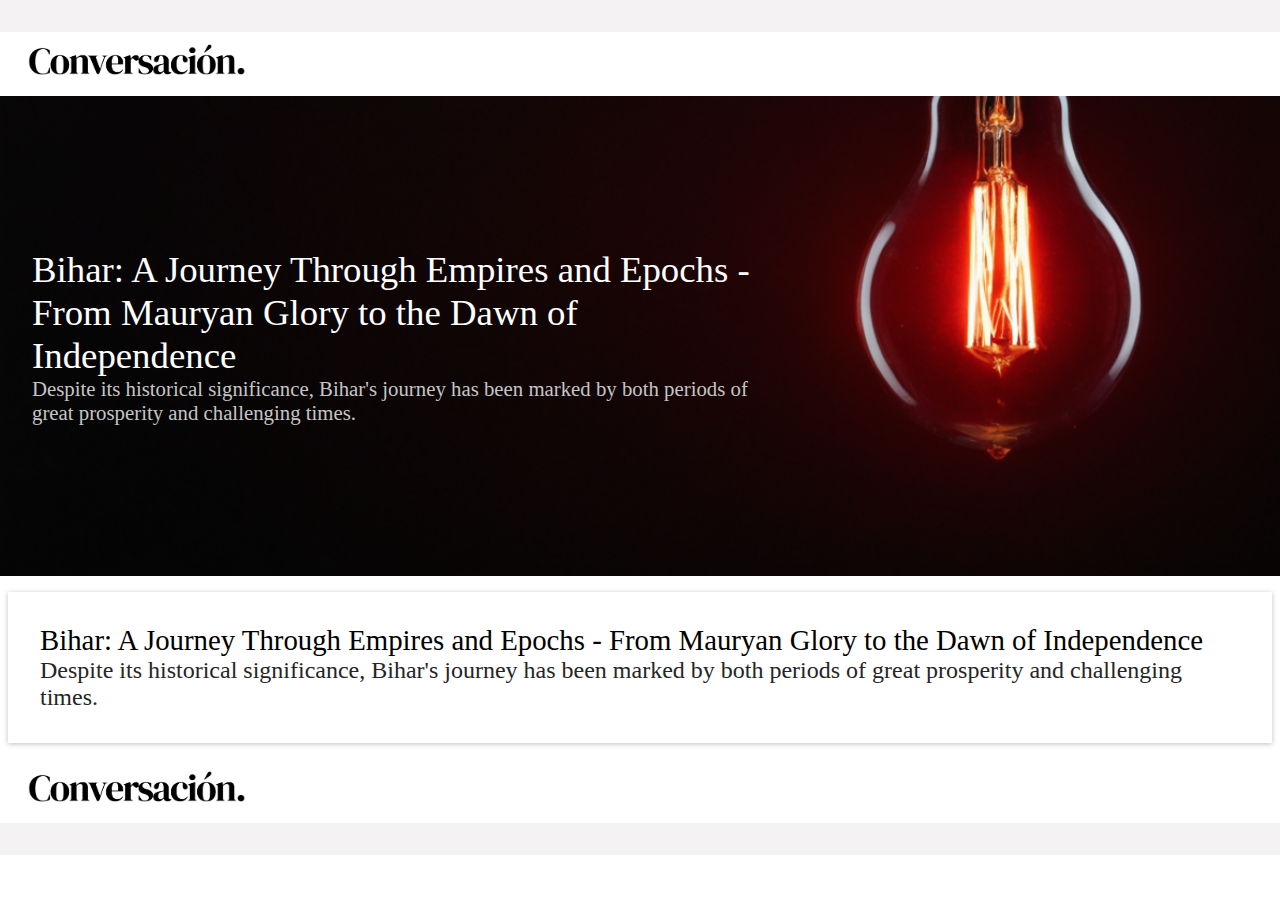
<file: index.html>
<!DOCTYPE html>
<html lang="en">

<head>
    <meta charset="UTF-8">
    <meta name="viewport" content="width=device-width, initial-scale=1.0">
    <link rel="stylesheet" href="https://cdnjs.cloudflare.com/ajax/libs/font-awesome/6.5.2/css/all.min.css"
        integrity="sha512-SnH5WK+bZxgPHs44uWIX+LLJAJ9/2PkPKZ5QiAj6Ta86w+fsb2TkcmfRyVX3pBnMFcV7oQPJkl9QevSCWr3W6A=="
        crossorigin="anonymous" referrerpolicy="no-referrer" />
    <link rel="stylesheet" href="style.css">
    <title>Conversación.</title>
    <link rel="icon" href="logo/logo-small/logo-without-bg-small.png" type="image/icon type">
</head>

<body>
    <div class="space-above"></div>
    <nav>
        <div class="logo">
            <a href="index.html" class="hre">
                <img src="logo/logo-big/logo-big.jpg" class="logo-img">
            </a>
        </div>
        <div class="github-profile">
            <a href="https://github.com/ashish6113" target="_blank">
                <i class="fa-brands fa-github"></i>
            </a>
        </div>
    </nav>
    <main>
        <div class="background">
            <a href="articles/1/article1.html">
                <div class="article">
                    <div class="heading">Bihar: A Journey Through Empires and Epochs - From Mauryan Glory to the Dawn of
                        Independence</div>
                    <div class="sub-heading">Despite its historical significance, Bihar's journey has been marked by
                        both periods of great prosperity and challenging times.</div>
                </div>
            </a>
        </div>
        <div class="table">
            <a href="articles/1/article1.html">
                <div class="article1">
                    <div class="heading-inner">Bihar: A Journey Through Empires and Epochs - From Mauryan Glory to the
                        Dawn
                        of Independence</div>
                    <div class="sub-heading-inner">Despite its historical significance, Bihar's journey has been marked
                        by
                        both periods of great prosperity and challenging times.</div>
                </div>
            </a>
        </div>
    </main>
    <footer>
        <nav>
            <div class="logo">
                <a href="index.html" class="hre">
                    <img src="logo/logo-big/logo-big.jpg" class="logo-img">
                </a>
            </div>
            <div class="github-profile">
                <a href="https://github.com/ashish6113" target="_blank">
                    <i class="fa-brands fa-github"></i>
                </a>
            </div>
        </nav>
        <div class="space-above"></div>
    </footer>
</body>

</html>
</file>
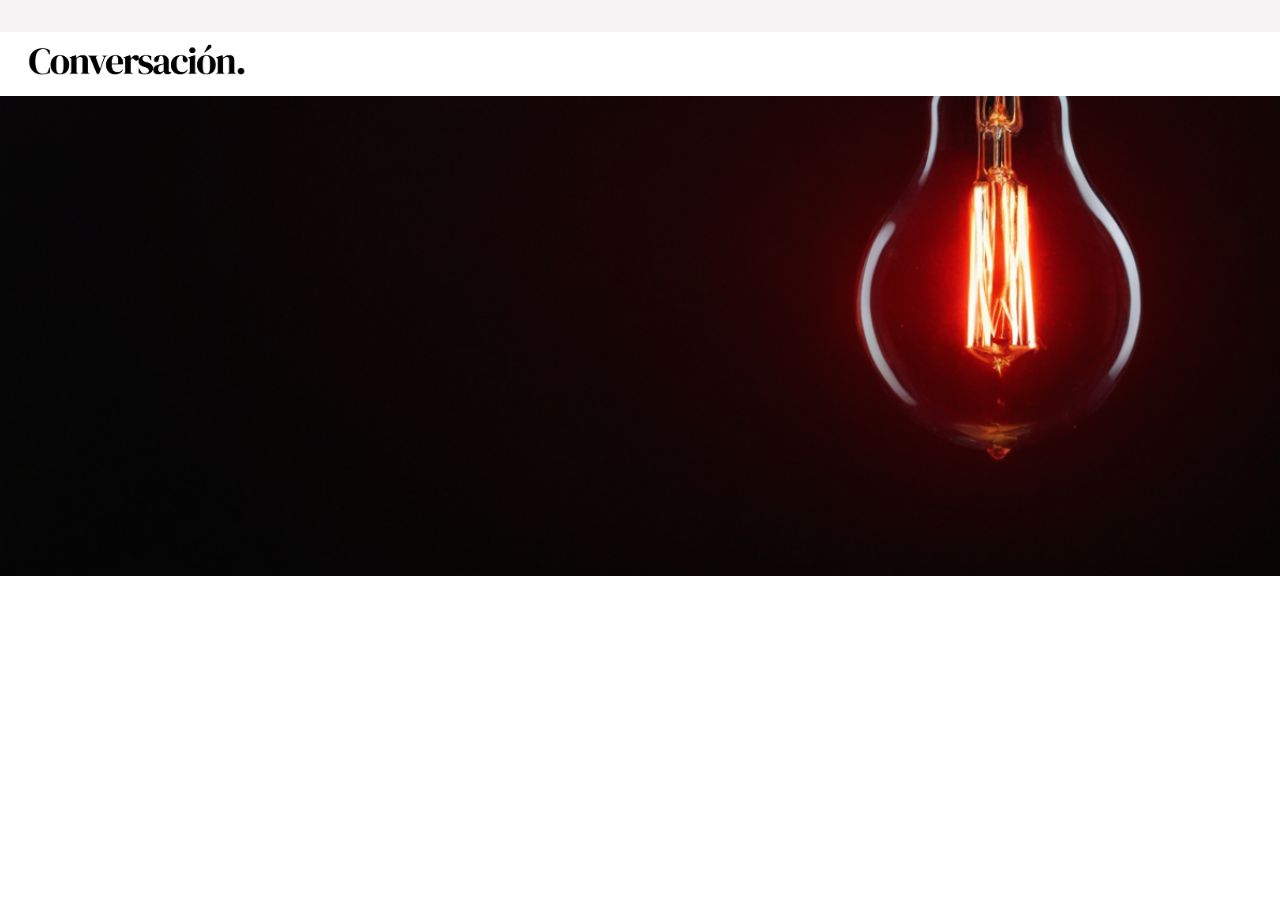
<file: common/index.html>
<!DOCTYPE html>
<html lang="en">

<head>
    <meta charset="UTF-8">
    <meta name="viewport" content="width=device-width, initial-scale=1.0">
    <link rel="stylesheet" href="https://cdnjs.cloudflare.com/ajax/libs/font-awesome/6.5.2/css/all.min.css"
        integrity="sha512-SnH5WK+bZxgPHs44uWIX+LLJAJ9/2PkPKZ5QiAj6Ta86w+fsb2TkcmfRyVX3pBnMFcV7oQPJkl9QevSCWr3W6A=="
        crossorigin="anonymous" referrerpolicy="no-referrer" />
    <link rel="stylesheet" href="../../style.css">
    <title>Article 1</title>
    <link rel="icon" href="../../logo/logo-small/logo-without-bg-small.png" type="image/icon type">
</head>

<body>
    <div class="space-above"></div>
    <nav>
        <div class="logo">
            <a href="../../index.html" class="hre">
                <img src="../../logo/logo-big/logo-big.jpg" class="logo-img">
            </a>
        </div>
        <div class="github-profile">
            <a href="https://github.com/ashish6113" target="_blank">
                <i class="fa-brands fa-github"></i>
            </a>
        </div>
    </nav>
    <main>
        <div class="background">
            
        </div>
    </main>
</body>

</html>
</file>
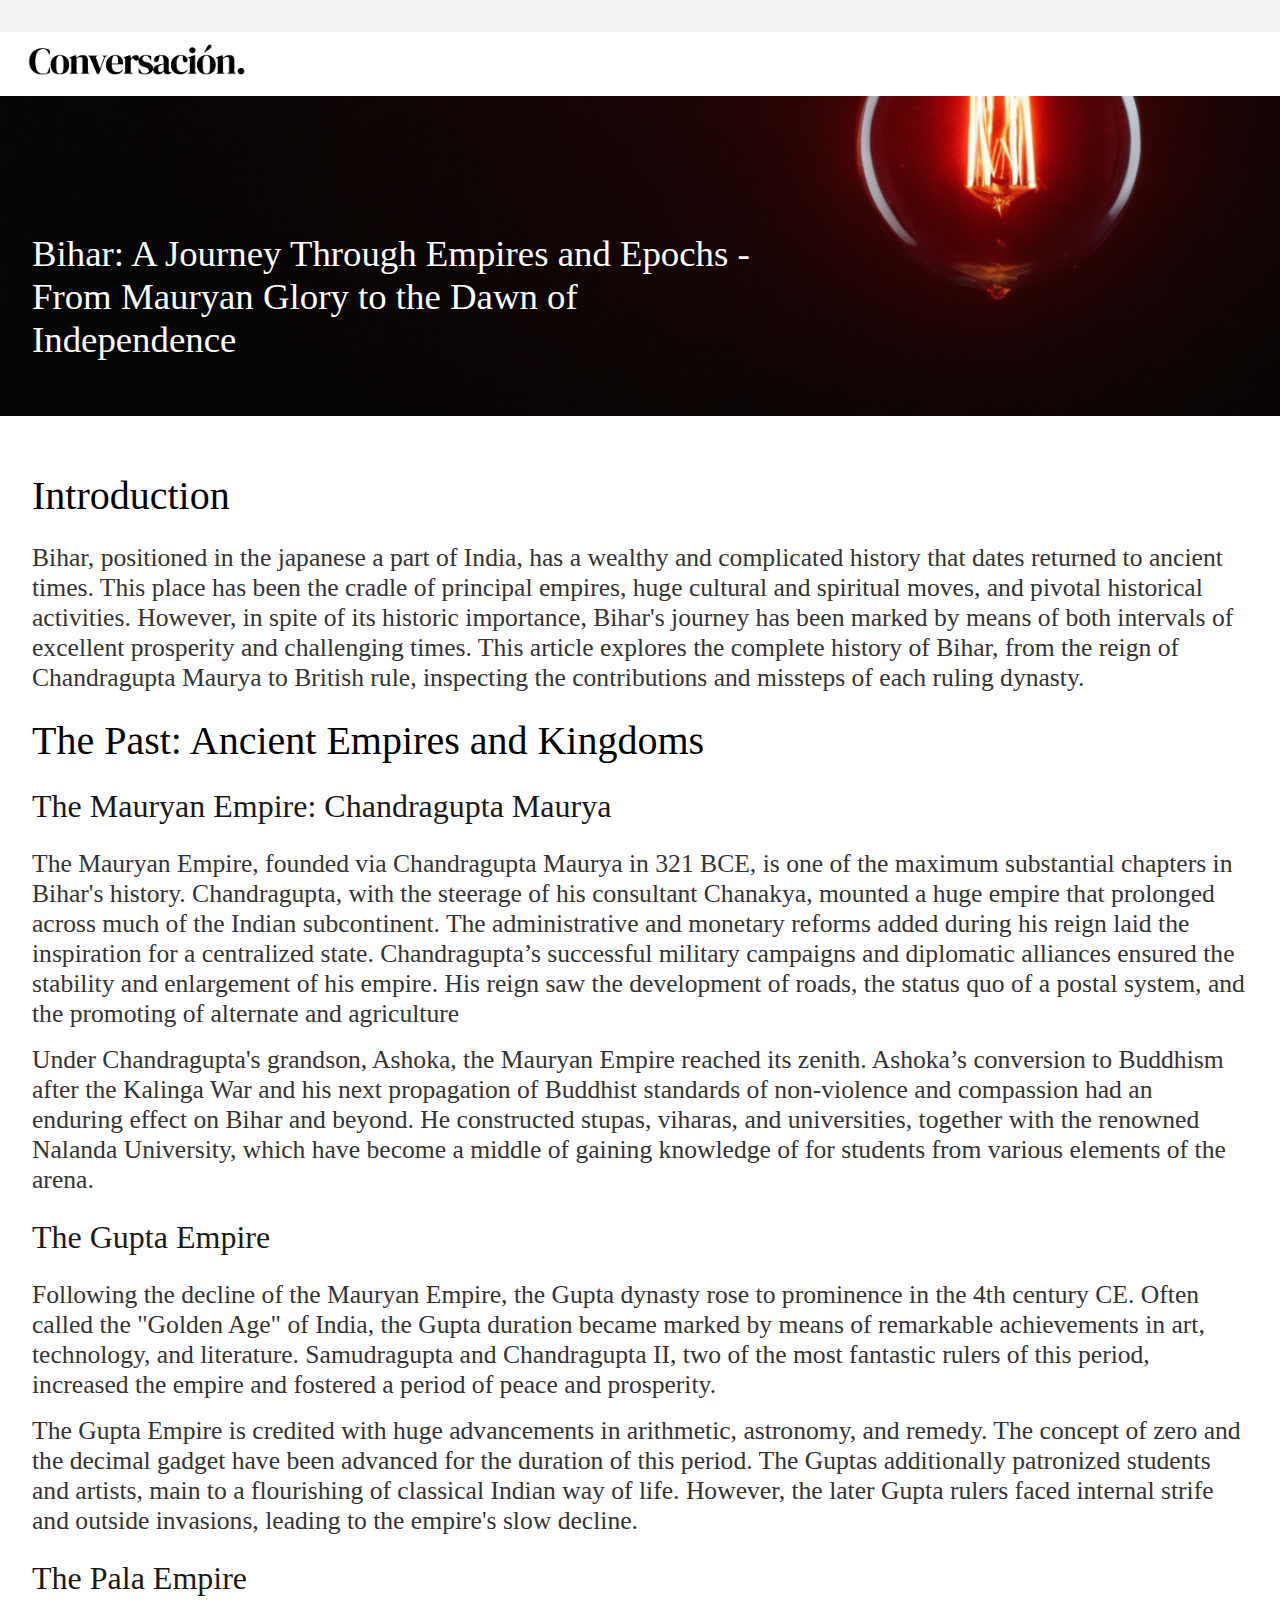
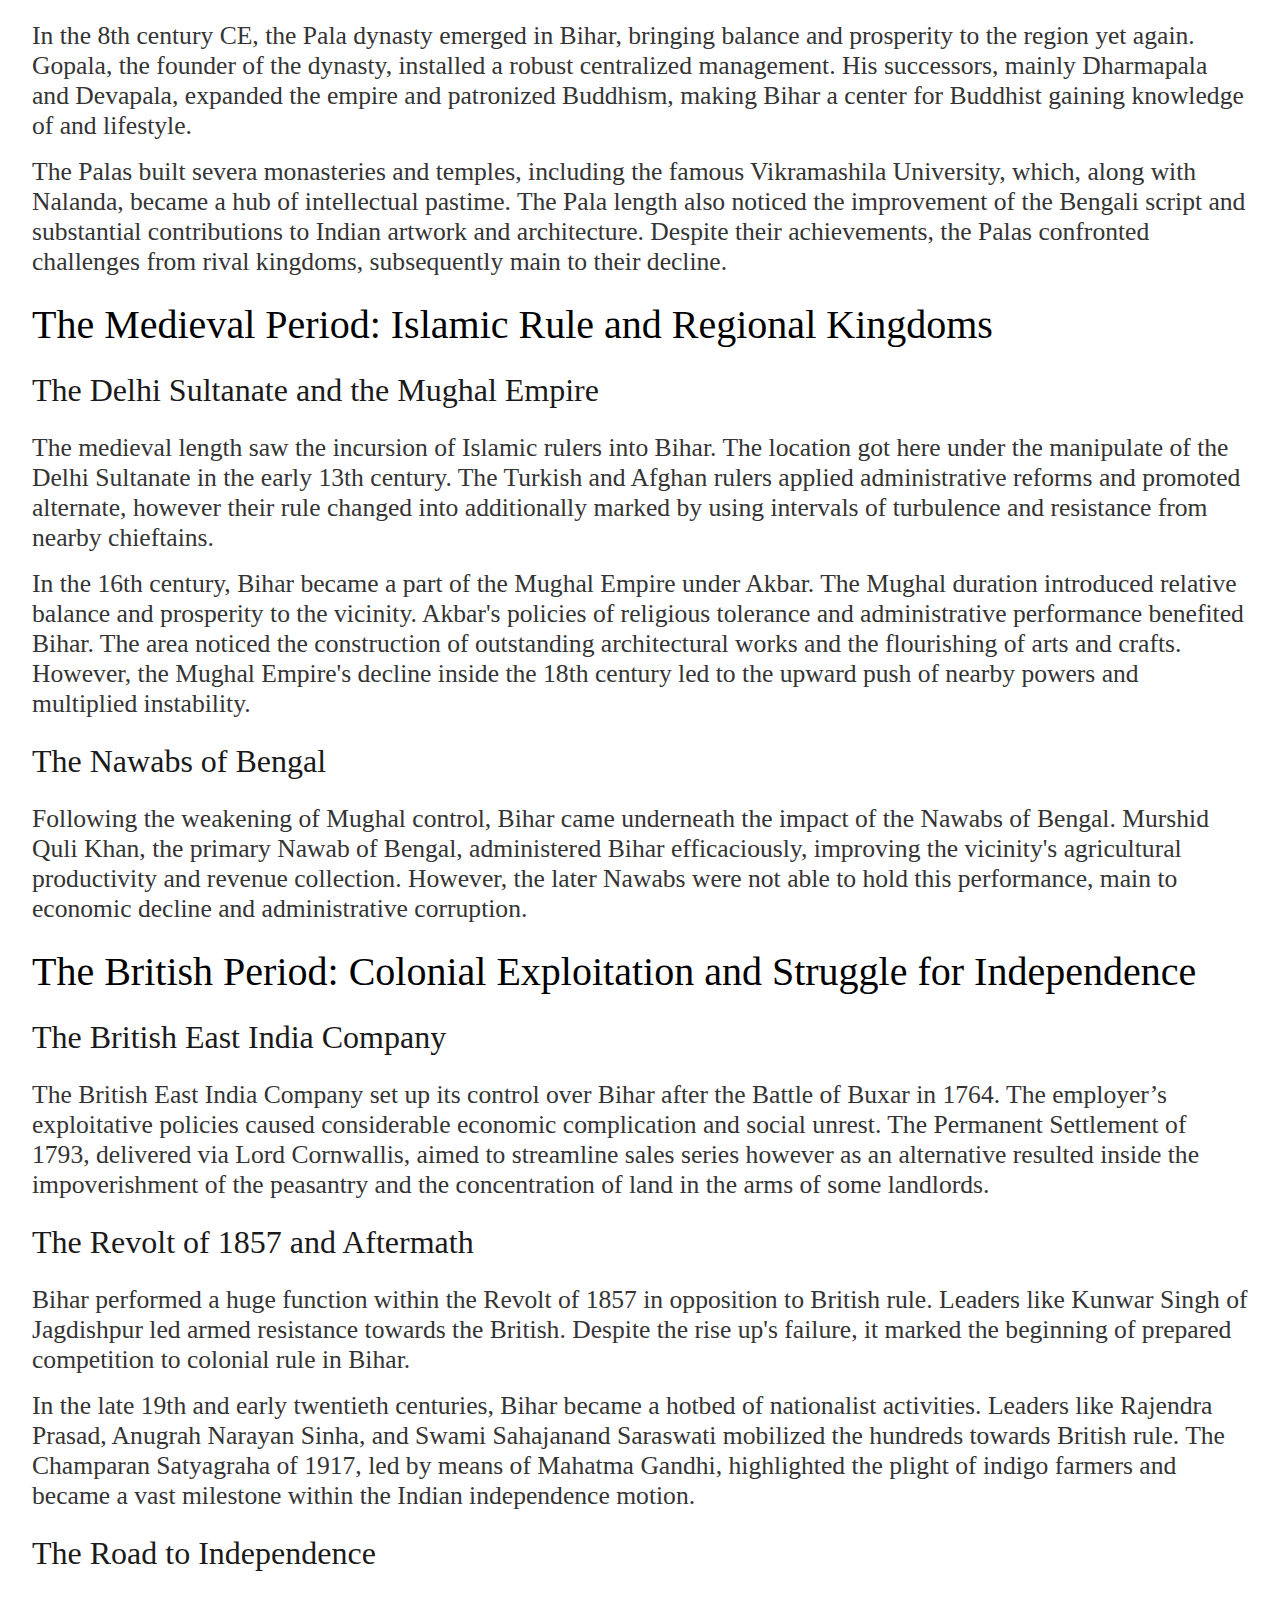
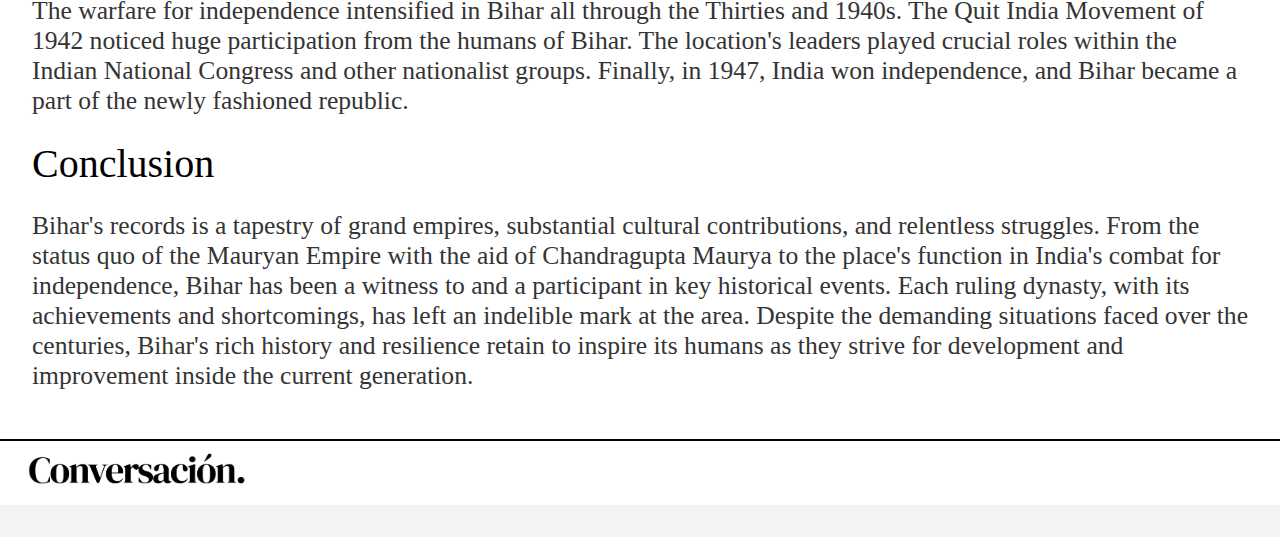
<file: articles/1/article1.html>
<!DOCTYPE html>
<html lang="en">

<head>
    <meta charset="UTF-8">
    <meta name="viewport" content="width=device-width, initial-scale=1.0">
    <link rel="stylesheet" href="https://cdnjs.cloudflare.com/ajax/libs/font-awesome/6.5.2/css/all.min.css"
        integrity="sha512-SnH5WK+bZxgPHs44uWIX+LLJAJ9/2PkPKZ5QiAj6Ta86w+fsb2TkcmfRyVX3pBnMFcV7oQPJkl9QevSCWr3W6A=="
        crossorigin="anonymous" referrerpolicy="no-referrer" />
    <link rel="stylesheet" href="../../style.css">
    <title>Bihar History.</title>
    <link rel="icon" href="../../logo/logo-small/logo-without-bg-small.png" type="image/icon type">
    <link rel="stylesheet" href="style.css">
    <link rel="stylesheet" href="style-450.css">
</head>

<body>
    <div class="space-above"></div>
    <nav>
        <div class="logo">
            <a href="../../index.html" class="hre">
                <img src="../../logo/logo-big/logo-big.jpg" class="logo-img">
            </a>
        </div>
        <div class="github-profile">
            <a href="https://github.com/ashish6113" target="_blank">
                <i class="fa-brands fa-github"></i>
            </a>
        </div>
    </nav>
    <main>
        <div class="background">
            <div class="article">
                <div class="heading">Bihar: A Journey Through Empires and Epochs - From Mauryan Glory to the Dawn of
                    Independence</div>
            </div>
        </div>
        <div class="main-part">
            <div class="heading-article">Introduction</div>
            <div class="paragraph-article">Bihar, positioned in the japanese a part of India, has a wealthy and
                complicated history that dates
                returned to ancient times. This place has been the cradle of principal empires, huge cultural and
                spiritual
                moves, and pivotal historical activities. However, in spite of its historic importance, Bihar's journey
                has
                been marked by means of both intervals of excellent prosperity and challenging times. This article
                explores the complete history of Bihar, from the reign of Chandragupta Maurya to British rule,
                inspecting the contributions and missteps of each ruling dynasty.
            </div>
            <div class="heading-article">The Past: Ancient Empires and Kingdoms</div>
            <div class="sub-heading-article">The Mauryan Empire: Chandragupta Maurya</div>
            <div class="paragraph-article">The Mauryan Empire, founded via Chandragupta Maurya in 321 BCE, is one of the
                maximum substantial
                chapters in Bihar's history. Chandragupta, with the steerage of his consultant Chanakya, mounted a
                huge empire that prolonged across much of the Indian subcontinent. The administrative and monetary
                reforms added during his reign laid the inspiration for a centralized state. Chandragupta’s successful
                military campaigns and diplomatic alliances ensured the stability and enlargement of his empire. His
                reign saw the development of roads, the status quo of a postal system, and the promoting of alternate
                and agriculture</div>
            <div class="paragraph-article">Under Chandragupta's grandson, Ashoka, the Mauryan Empire reached its zenith.
                Ashoka’s conversion
                to Buddhism after the Kalinga War and his next propagation of Buddhist standards of non-violence and
                compassion had an enduring effect on Bihar and beyond. He constructed stupas, viharas, and
                universities, together with the renowned Nalanda University, which have become a middle of gaining
                knowledge of for students from various elements of the arena.
            </div>
            <div class="sub-heading-article">The Gupta Empire</div>
            <div class="paragraph-article">Following the decline of the Mauryan Empire, the Gupta dynasty rose to
                prominence in the 4th century
                CE. Often called the "Golden Age" of India, the Gupta duration became marked by means of remarkable
                achievements in art, technology, and literature. Samudragupta and Chandragupta II, two of the most
                fantastic rulers of this period, increased the empire and fostered a period of peace and prosperity.
            </div>
            <div class="paragraph-article">The Gupta Empire is credited with huge advancements in arithmetic, astronomy,
                and remedy. The
                concept of zero and the decimal gadget have been advanced for the duration of this period. The Guptas
                additionally patronized students and artists, main to a flourishing of classical Indian way of life.
                However, the later Gupta rulers faced internal strife and outside invasions, leading to the empire's
                slow
                decline.
            </div>
            <div class="sub-heading-article">The Pala Empire</div>
            <div class="paragraph-article">In the 8th century CE, the Pala dynasty emerged in Bihar, bringing balance
                and prosperity to the region
                yet again. Gopala, the founder of the dynasty, installed a robust centralized management. His
                successors, mainly Dharmapala and Devapala, expanded the empire and patronized Buddhism, making
                Bihar a center for Buddhist gaining knowledge of and lifestyle.</div>
            <div class="paragraph-article">The Palas built severa monasteries and temples, including the famous
                Vikramashila University, which,
                along with Nalanda, became a hub of intellectual pastime. The Pala length also noticed the
                improvement of the Bengali script and substantial contributions to Indian artwork and architecture.
                Despite their achievements, the Palas confronted challenges from rival kingdoms, subsequently main to
                their decline.</div>
            <div class="heading-article">The Medieval Period: Islamic Rule and Regional Kingdoms</div>
            <div class="sub-heading-article">The Delhi Sultanate and the Mughal Empire</div>
            <div class="paragraph-article">The medieval length saw the incursion of Islamic rulers into Bihar. The
                location got here under the
                manipulate of the Delhi Sultanate in the early 13th century. The Turkish and Afghan rulers applied
                administrative reforms and promoted alternate, however their rule changed into additionally marked by
                using intervals of turbulence and resistance from nearby chieftains.</div>
            <div class="paragraph-article">In the 16th century, Bihar became a part of the Mughal Empire under Akbar.
                The Mughal duration
                introduced relative balance and prosperity to the vicinity. Akbar's policies of religious tolerance and
                administrative performance benefited Bihar. The area noticed the construction of outstanding
                architectural works and the flourishing of arts and crafts. However, the Mughal Empire's decline inside
                the 18th century led to the upward push of nearby powers and multiplied instability.
            </div>
            <div class="sub-heading-article">The Nawabs of Bengal</div>
            <div class="paragraph-article">Following the weakening of Mughal control, Bihar came underneath the impact
                of the Nawabs of
                Bengal. Murshid Quli Khan, the primary Nawab of Bengal, administered Bihar efficaciously, improving
                the vicinity's agricultural productivity and revenue collection. However, the later Nawabs were not able
                to hold this performance, main to economic decline and administrative corruption.</div>
            <div class="heading-article">The British Period: Colonial Exploitation and Struggle for Independence</div>
            <div class="sub-heading-article">The British East India Company</div>
            <div class="paragraph-article">The British East India Company set up its control over Bihar after the Battle
                of Buxar in 1764. The
                employer’s exploitative policies caused considerable economic complication and social unrest. The
                Permanent Settlement of 1793, delivered via Lord Cornwallis, aimed to streamline sales series however
                as an alternative resulted inside the impoverishment of the peasantry and the concentration of land in
                the arms of some landlords.
            </div>
            <div class="sub-heading-article">The Revolt of 1857 and Aftermath</div>
            <div class="paragraph-article">Bihar performed a huge function within the Revolt of 1857 in opposition to
                British rule. Leaders like
                Kunwar Singh of Jagdishpur led armed resistance towards the British. Despite the rise up's failure, it
                marked the beginning of prepared competition to colonial rule in Bihar.</div>
            <div class="paragraph-article">In the late 19th and early twentieth centuries, Bihar became a hotbed of
                nationalist activities. Leaders
                like Rajendra Prasad, Anugrah Narayan Sinha, and Swami Sahajanand Saraswati mobilized the hundreds
                towards British rule. The Champaran Satyagraha of 1917, led by means of Mahatma Gandhi, highlighted
                the plight of indigo farmers and became a vast milestone within the Indian independence motion.</div>
            <div class="sub-heading-article">The Road to Independence</div>
            <div class="paragraph-article">The warfare for independence intensified in Bihar all through the Thirties
                and 1940s. The Quit India
                Movement of 1942 noticed huge participation from the humans of Bihar. The location's leaders played
                crucial roles within the Indian National Congress and other nationalist groups. Finally, in 1947, India
                won
                independence, and Bihar became a part of the newly fashioned republic.</div>
            <div class="heading-article">Conclusion</div>
            <div class="paragraph-article">Bihar's records is a tapestry of grand empires, substantial cultural
                contributions, and relentless struggles.
                From the status quo of the Mauryan Empire with the aid of Chandragupta Maurya to the place's
                function in India's combat for independence, Bihar has been a witness to and a participant in key
                historical events. Each ruling dynasty, with its achievements and shortcomings, has left an indelible
                mark
                at the area. Despite the demanding situations faced over the centuries, Bihar's rich history and
                resilience
                retain to inspire its humans as they strive for development and improvement inside the current
                generation.</div>
        </div>
    </main>
    <footer>
        <div class="horizontal-line"></div>
        <nav>
            <div class="logo">
                <a href="../../index.html" class="hre">
                    <img src="../../logo/logo-big/logo-big.jpg" class="logo-img">
                </a>
            </div>
            <div class="github-profile">
                <a href="https://github.com/ashish6113" target="_blank">
                    <i class="fa-brands fa-github"></i>
                </a>
            </div>
        </nav>
        <div class="space-above"></div>
    </footer>
</body>

</html>
</file>
<file: style.css>
* {
    padding: 0;
    margin: 0;
    box-sizing: border-box;
    font-family: SF Pro Display, 'Times New Roman', Times, serif;
}

body {
    min-width: 320px;
    max-width: 80rem;
    margin: 0 auto;
}
a{
    text-decoration: none;
    color: #000;
}
.space-above {
    background-color: rgb(244, 242, 242);
    height: 2rem;
}
nav{
    display: flex;
    justify-content: space-between;
    align-items: center;
    padding: 0 1.5rem;
    height: 4rem;
}
.logo-img{
    height: 3rem;
}
.github-profile{
    font-size: 1.8rem;
}
.background{
    background-image: url('background-img/image.png');
    height: 30rem;
    background-size: cover;
    background-position: center bottom;
    background-repeat: no-repeat;
}
.article{
    color: white;
    display: flex;
    flex-direction: column;
    justify-content: center;
    max-width: 50rem;
    align-items: center;
    height: 30rem;
    padding: 2rem;
}
.heading{
    font-size: 2.3rem;
}
.heading:hover{
    text-decoration: underline;
}
.sub-heading{
    font-size: 1.3rem;
    color: rgb(197, 197, 198);
}
.horizontal-line{
    height: 1px;
    border: 0.5px solid black;
}
.heading-inner{
    font-size: 1.8rem;
}
.sub-heading-inner{
    font-size: 1.5rem;
    color: #252525;
}

.article1{
    box-shadow: 0 1px 5px rgba(0, 0, 0, 0.25);
    padding: 2rem;
    margin: 1rem 0.5rem;
}
</file>
<file: articles/1/style.css>
.background{
    background-image: url('../../background-img/image.png');
    height: 20rem;
    background-size: cover;
    background-position: center bottom;
    background-repeat: no-repeat;
}
.article{
    color: white;
    display: flex;
    flex-direction: column;
    justify-content: center;
    max-width: 50rem;
    align-items: center;
    height: 25rem;
    padding: 2rem;
}
.heading:hover{
    text-decoration: none;
}

.main-part{
    padding: 2rem;
}
.heading-article{
    font-size: 2.5rem;
    margin: 1.5rem 0;
}
.sub-heading-article{
    font-size: 2rem;
    margin: 1.5rem 0;
    color: rgb(27, 26, 26);
}
.paragraph-article{
    font-size: 1.6rem;
    margin: 1rem 0;
    color: rgb(52, 52, 52);
}
</file>
<file: articles/1/style-450.css>
@media screen and (max-width: 450px) {
    .background{
        background-image: url('../../background-img/image.png');
        height: 20rem;
        background-size: cover;
        background-position: center bottom;
        background-repeat: no-repeat;
    }
    .article{
        color: white;
        display: flex;
        flex-direction: column;
        justify-content: center;
        max-width: 50rem;
        align-items: center;
        height: 25rem;
        padding: 2rem;
    }
    .heading{
        font-size: 2rem;
    }
    .heading:hover{
        text-decoration: none;
    }
    
    .main-part{
        padding: 2rem;
    }
    .heading-article{
        font-size: 2rem;
        margin: 1.5rem 0;
    }
    .sub-heading-article{
        font-size: 1.8rem;
        margin: 1.5rem 0;
        color: rgb(27, 26, 26);
    }
    .paragraph-article{
        font-size: 1.5rem;
        margin: 1rem 0;
        color: rgb(52, 52, 52);
    }
}
</file>
